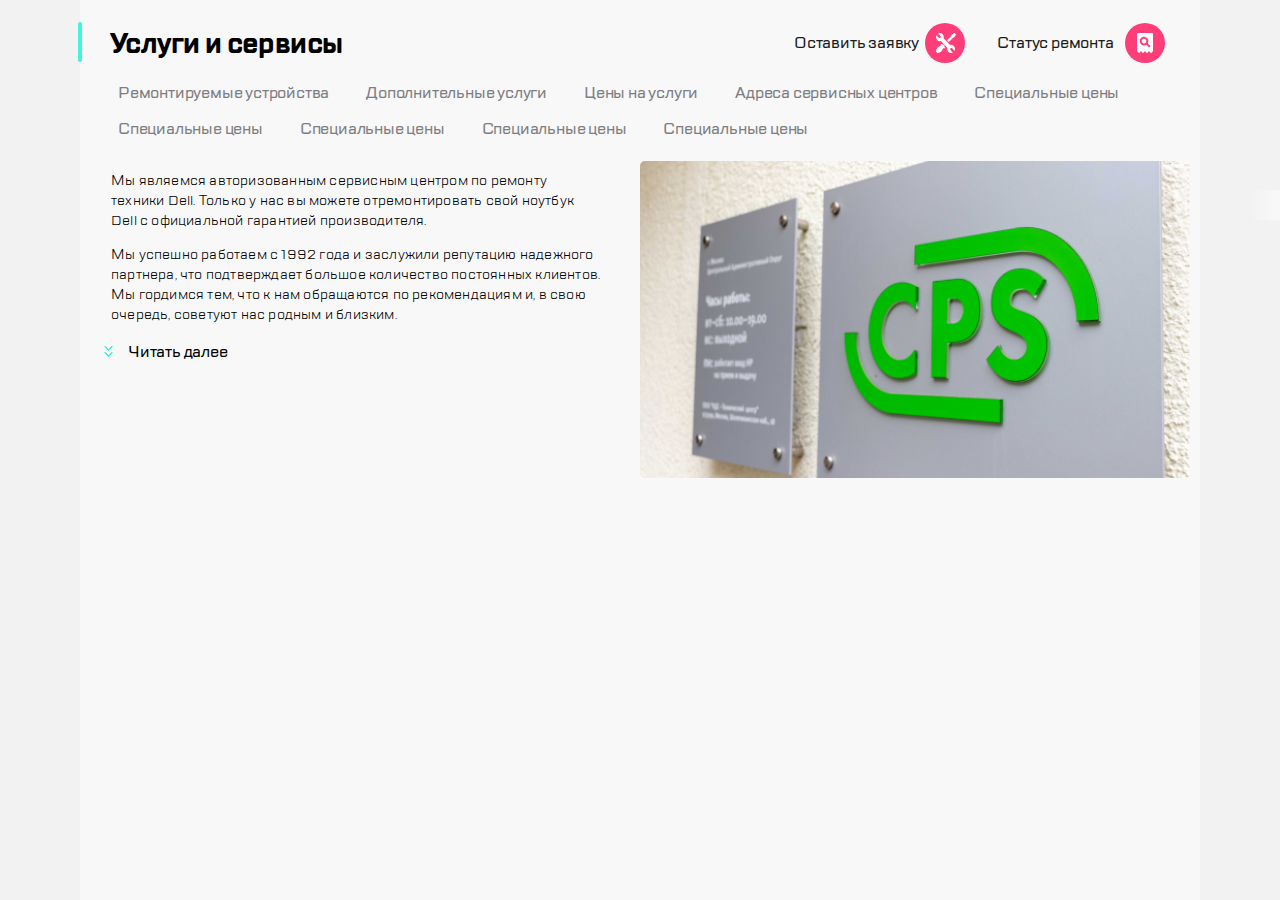
<file: index.html>
<!DOCTYPE html>
<html lang="ru">
  <head>
    <link rel="stylesheet" href="css/style.css" />
    <meta charset="UTF-8" />
    <meta http-equiv="X-UA-Compatible" content="IE=edge" />
    <meta name="viewport" content="width=device-width, initial-scale=1.0" />
    <title>Блок 1.3</title>
  </head>
  <body>
    <div class="wrapper">
      <header class="header">
        <button class="burger-menu header__button button">
          <img src="files/burger.svg" alt="" class="header__icon" />
        </button>
        <a href="#" class="logo">
          <img src="files/logo.svg" alt="logo" />
        </a>
        <div class="contact">
          <button class="header__button call button">
            <img src="files/call.svg" alt="" class="header__icon" />
          </button>
          <button class="header__button chat button">
            <img src="files/chat.svg" alt="" class="header__icon" />
          </button>
          <button class="header__button profile button">
            <img src="files/person.svg" alt="" class="header__icon" />
          </button>
        </div>
        <div class="repair-block">
          <button class="repair header__button button">
            <img src="files/repair.svg" alt="" class="header__icon" />
          </button>
          <button class="checkstatus header__button button">
            <img src="files/check.svg" alt="" class="header__icon" />
          </button>
        </div>
      </header>
      <main>
        <div class="main__header">
          <div class="service">
            <h1 class="main__title">Услуги и сервисы</h1>
            <div class="repair-block main__repair-block">
              <button class="repair header__button button">
                <span class="repair-text">Оставить заявку</span>
                <img src="files/repair.svg" alt="" class="repair-icon" />
              </button>
              <button class="checkstatus header__button button">
                <span class="checkstatus-text">Статус ремонта</span>
                <img src="files/check.svg" alt="" class="checkstatus-icon" />
              </button>
            </div>
          </div>
          <ul class="menu">
            <li class="menu__list">
              <a class="menu__link" href="#">Ремонтируемые устройства</a>
            </li>
            <li class="menu__list">
              <a class="menu__link" href="#">Дополнительные услуги</a>
            </li>
            <li class="menu__list">
              <a class="menu__link" href="#">Цены на услуги</a>
            </li>
            <li class="menu__list">
              <a class="menu__link" href="#">Адреса сервисных центров</a>
            </li>
            <li class="menu__list">
              <a class="menu__link" href="#">Специальные цены</a>
            </li>
            <li class="menu__list">
              <a class="menu__link" href="#">Специальные цены</a>
            </li>
            <li class="menu__list">
              <a class="menu__link" href="#">Специальные цены</a>
            </li>
            <li class="menu__list">
              <a class="menu__link" href="#">Специальные цены</a>
            </li>
            <li class="menu__list">
              <a class="menu__link" href="#">Специальные цены</a>
            </li>
          </ul>
        </div>
        <section class="about-company">
          <article class="about-company__article">
            <div class="about-company__text">
              <p>
                Мы являемся авторизованным сервисным центром по ремонту техники
                Dell. Только у нас вы можете отремонтировать свой ноутбук Dell с
                официальной гарантией производителя.
              </p>
              <p>
                Мы успешно работаем с 1992 года и заслужили репутацию надежного
                партнера, что подтверждает большое количество постоянных
                клиентов. Мы гордимся тем, что к нам обращаются по рекомендациям
                и, в свою очередь, советуют нас родным и близким.
              </p>
            </div>
            <button class="read-more-button button" type="button">
              Читать далее
            </button>
          </article>
          <img src="img/img.png" alt="" class="about-company__photo" />
        </section>
      </main>
    </div>
  </body>
</html>
</file>
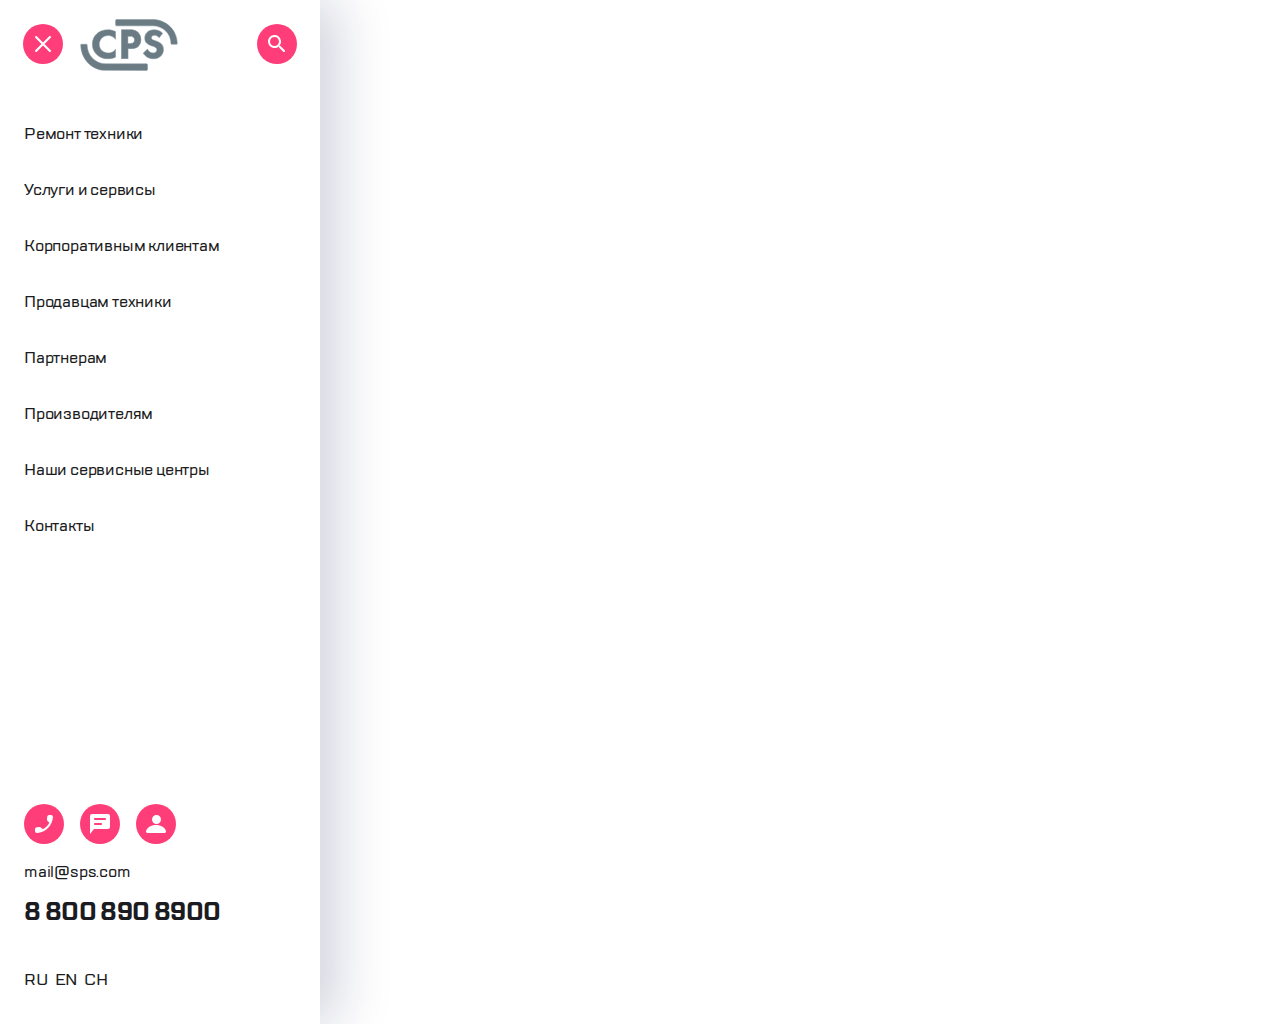
<file: burger.html>
<!DOCTYPE html>
<html lang="ru">
  <head>
    <link rel="stylesheet" href="css/burger.css" />
    <meta charset="UTF-8" />
    <meta http-equiv="X-UA-Compatible" content="IE=edge" />
    <meta name="viewport" content="width=device-width, initial-scale=1.0" />
    <title>burger</title>
  </head>
  <body>
    <div class="aside">
      <div class="aside__header">
        <button class="aside__close-button circle__button button">
          <img src="files/close.svg" alt="" />
        </button>
        <img src="files/logo.svg" alt="" class="aside__logo" />
        <button
          class="aside__search-button circle__button button"
        ><img src="files/search.svg" alt=""></button>
      </div>
      <div class="aside__menu">
        <ul class="burger-menu">
          <li class="burger-menu__item">
            <a href="#" class="burger-menu__link">Ремонт техники</a>
          </li>
          <li class="burger-menu__item">
            <a href="#" class="burger-menu__link">Услуги и сервисы</a>
          </li>
          <li class="burger-menu__item">
            <a href="#" class="burger-menu__link">Корпоративным клиентам</a>
          </li>
          <li class="burger-menu__item">
            <a href="#" class="burger-menu__link">Продавцам техники</a>
          </li>
          <li class="burger-menu__item">
            <a href="#" class="burger-menu__link">Партнерам</a>
          </li>
          <li class="burger-menu__item">
            <a href="#" class="burger-menu__link">Производителям</a>
          </li>
          <li class="burger-menu__item">
            <a href="#" class="burger-menu__link">Наши сервисные центры</a>
          </li>
          <li class="burger-menu__item">
            <a href="#" class="burger-menu__link">Контакты</a>
          </li>
        </ul>
      </div>
      <div class="aside__footer">
        <div class="footer-contact-buttons">
          <button
            class="circle__button footer-contact-buttons__item call button"
          ><img src="files/call.svg" alt=""></button
          ><button
            class="circle__button footer-contact-buttons__item chat button"
          ><img src="files/chat.svg" alt=""></button
          ><button
            class="circle__button footer-contact-buttons__item profile button"
          ><img src="files/person.svg" alt=""></button>
        </div>
        <div class="footer-contact">
          <a href="mailto:mail@sps.com" class="footer-email">mail@sps.com</a>
          <a href="tel:+78008908900" class="footer-phone">8 800 890 8900</a>
        </div>
        <div class="change-lang">
          <ul class="change-lang__list">
            <li class="change-lang__item">
              <button class="button change-lang__button">RU</button>
            </li>
            <li class="change-lang__item">
              <button class="button change-lang__button">EN</button>
            </li>
            <li class="change-lang__item">
              <button class="button change-lang__button">CH</button>
            </li>
          </ul>
        </div>
      </div>
    </div>
  </body>
</html>
</file>
<file: css/style.css>
@font-face {
    font-family: 'TT Lakes Medium';
    src: url('../files/fonts/TTLakes-Medium.woff') format('woff');
    font-weight: normal;
    font-style: normal;
}


@font-face {
    font-family: 'TT Lakes Bold';
    src: url('../files/fonts/TTLakes-Bold.eot');
    src: url('../files/fonts/TTLakes-Bold.eot?#iefix') format('embedded-opentype'),
        url('../files/fonts/TTLakes-Bold.woff') format('woff'),
        url('../files/fonts/TTLakes-Bold.ttf') format('truetype');
    font-weight: normal;
    font-style: normal;
}

@font-face {
    font-family: 'TT Lakes Regular';
    src: url('../files/fonts/TTLakes-Regular.eot');
    src: url('../files/fonts/TTLakes-Regular.eot?#iefix') format('embedded-opentype'),
        url('../files/fonts/TTLakes-Regular.woff') format('woff'),
        url('../files/fonts/TTLakes-Regular.ttf') format('truetype');
    font-weight: normal;
    font-style: normal;
}


body {
    font-family: 'TT Lakes Regular';
    font-size: 14px;
    margin: 0;
    background: #F2F2F2;
}

ul li {
    list-style: none;
}

a,
a:focus,
a:active {
    outline: none;
    text-decoration: none;
}

.wrapper {
    background: #F8F8F8;
    height: 100vh;
    margin: 0 auto;
    max-width: 1120px;
}

.header {
    display: flex;
    background-color: #fff;
    height: 88px;
    align-items: center;
    padding: 0 16px;
}

.button {
    border: 0;
    background-color: transparent;
    cursor: pointer;
}

.header__button {
    display: flex;
    width: 40px;
    height: 40px;
    background-color: #FF3E79;
    border-radius: 50%;
    align-items: center;
    justify-content: center;
}

.logo {
    padding: 5px 16px 0;
}


.repair-block {
    position: relative;
    display: flex;
    margin-left: auto;
}

.repair-block::before {
    content: "";
    display: block;
    position: absolute;
    width: 32px;
    border-top: 2px solid #EAEAEA;
    transform: rotate(90deg);
    right: 101px;
    top: 19px;
}

.repair {
    margin-right: 16px;
}


.main__title {
    position: relative;
    font-family: "TT Lakes Bold";
    font-size: 28px;
    letter-spacing: -0.6px;
    margin: 0;
    padding: 25px 16px 0;
}

.main__title::before {
    content: "";
    display: block;
    position: absolute;
    transform: rotate(90deg);
    width: 40px;
    border-top: 8px solid #41F6D7;
    border-radius: 50px;
    left: -20px;
    top: 40px;
}

.menu {
    display: flex;
    flex-wrap: nowrap;
    flex-shrink: 0;
    margin: 0;
    padding: 27px 0 10px 17px;
    overflow: auto;
}


.menu::-webkit-scrollbar {
    width: 0;
}

.menu::after {
    content: '';
    position: absolute;
    right: 0;
    top: 190px;
    width: 30px;
    height: 30px;
    background: linear-gradient(270deg, #F8F8F8 16.84%, rgba(248, 248, 248, 0.0001) 100%);
}

.menu__list {
    font-family: 'TT Lakes Medium';
    font-size: 16px;
    color: #7E7E82;
    white-space: nowrap;
    padding: 5px 13px;
    margin-right: 7px;
    border: 2px solid transparent;
    letter-spacing: -0.2px;
}

.menu__list:hover {
    background-color: #fff;
    border: 2px solid #41F6D7;
    border-radius: 5px;
}


.menu__link {
    color: #7E7E82;
}

.about-company {
    display: flex;
}

.about-company__text {
    line-height: 18px;
    padding: 0 16px 10px;
    letter-spacing: 0.2px;
    margin-top: -15px;
}

.read-more-button {
    position: relative;
    font-family: 'TT Lakes Medium';
    font-size: 16px;
    padding: 0 48px 17px;
    letter-spacing: -0.2px;
}

.read-more-button::before {
    content: "";
    display: block;
    position: absolute;
    width: 5px;
    height: 5px;
    border: 2px solid #41F6D7;
    border-radius: 2px;
    border-top: inherit;
    border-left: inherit;
    transform: rotate(45deg);
    left: 25px;
    top: 2px;
}

.read-more-button::after {
    content: "";
    display: block;
    position: absolute;
    width: 5px;
    height: 5px;
    border: 2px solid #41F6D7;
    border-radius: 2px;
    border-top: inherit;
    border-left: inherit;
    transform: rotate(45deg);
    left: 25px;
    top: 8px;
}


.about-company__photo {
    width: 320px;
}

@media (min-width: 1120px) {
    .service {
        display: flex;
        align-items: flex-end;
    }

    .header {
        display: none;
    }

    .repair-block {
        margin-right: 35px;
    }

    .repair {
        margin-right: 160px;
    }

    .repair-text {
        font-family: 'TT Lakes Medium';
        font-size: 16px;
        letter-spacing: -0.2px;
        color: #1B1C21;
        white-space: nowrap;
        margin-right: 17px;
        margin-left: -140px;

    }

    .checkstatus-text {
        font-family: 'TT Lakes Medium';
        font-size: 16px;
        letter-spacing: -0.2px;
        color: #1B1C21;
        white-space: nowrap;
        margin-right: 23px;
        margin-left: -140px;
    }

    .repair-block::before {
        display: none;
    }

    .menu {
        flex-wrap: wrap;
        margin-top: -15px;
        margin-left: 6px;
    }

    .main__title {
        padding-left: 30px;
    }

    .main__title::before {
        content: "";
        display: block;
        position: absolute;
        transform: rotate(90deg);
        width: 40px;
        border-top: 4px solid #41F6D7;
        border-radius: 50px;
        left: -20px;
        top: 40px;
    }


    .about-company__text {
        margin-top: auto;
        margin-left: 15px;
        line-height: 20px;
        width: 490px;
        height: 160px;
    }

    .about-company__photo {
        margin-left: 23px;
        margin-top: 4px;
        border-radius: 5px;
        width: 550px;
    }
}

@media (max-width: 1119px) and (min-width: 768px) {
    .logo {
        position: relative;
        padding: 3px 42px 0;
    }

    .logo::before {
        content: "";
        display: block;
        position: absolute;
        width: 32px;
        border-top: 2px solid #EAEAEA;
        transform: rotate(90deg);
        right: 146px;
        top: 30px;
    }

    .repair-block {
        display: flex;
        margin-left: 42px;
        margin-right: 15px;
    }

    .contact {
        display: flex;
        margin-left: auto;
    }

    .call,
    .chat {
        margin-right: 16px;
    }

    .main__repair-block {
        display: none;
    }

    .menu__list {
        margin-top: 10px;
    }

    .about-company {
        margin-top: 24px;
    }

    .about-company__text {
        margin: -31px 48px 13px 0;
        line-height: 143%;
        overflow: hidden;
        height: 160px;

    }


    .about-company__photo {
        width: 355px;
        height: 209px;
        border-radius: 5px;
        margin: -17px auto;
        padding-right: 20px;
    }
}

@media (max-width: 767px) {

    .contact {
        display: none;
    }

    .main__repair-block {
        display: none;
    }

    .about-company__text {
        overflow: hidden;
        height: 110px;
    }


    .about-company {
        display: block;
    }
}
</file>
<file: css/burger.css>
@font-face {
    font-family: 'TT Lakes Medium';
    src: url('../files/fonts/TTLakes-Medium.woff') format('woff');
    font-weight: normal;
    font-style: normal;
}

@font-face {
    font-family: 'TT Lakes Bold';
    src: url('../files/fonts/TTLakes-Bold.eot');
    src: url('../files/fonts/TTLakes-Bold.eot?#iefix') format('embedded-opentype'),
        url('../files/fonts/TTLakes-Bold.woff') format('woff'),
        url('../files/fonts/TTLakes-Bold.ttf') format('truetype');
    font-weight: normal;
    font-style: normal;
}


body {
    margin: 0;
    padding: 0;
    background: #FFFFFF;
}

ul li {
    list-style: none;
}

a,
a:focus,
a:active {
    outline: none;
    text-decoration: none;
    cursor: pointer;
}

.aside {
    display: flex;
    flex-direction: column;
    width: 320px;
    height: 1024px;
    box-shadow: -2px 0px 4px rgba(69, 79, 126, 0.02), 16px 0px 52px rgba(14, 24, 80, 0.2);
}

.button {
    border: 0;
    background-color: transparent;
    cursor: pointer;
    padding: 0;
    transition-duration: 350ms;
}

.button:hover {
    opacity: 0.8;
}

.circle__button {
    display: flex;
    width: 40px;
    height: 40px;
    background-color: #FF3E79;
    border-radius: 50%;
    align-items: center;
    justify-content: center;
}

.aside__header {
    display: flex;
    padding-top: 24px;
}

.aside__close-button {
    margin: 0 16.7px 0 23px;
}

.aside__logo {
    margin-top: -5px;
}

.aside__search-button {
    margin-left: auto;
    margin-right: 23px;
}

.aside__menu {
    margin-bottom: auto;
}

.burger-menu {
    padding: 35px 0 0 24px;
    flex: 1 0 auto;
}

.burger-menu__item {
    padding: 0 0 32px 0;
}

.burger-menu__link {
    position: relative;
    font-family: 'TT Lakes Medium';
    font-style: normal;
    font-weight: 500;
    font-size: 16px;
    line-height: 24px;
    letter-spacing: -0.2px;
    color: #1B1C21;
    transition-duration: 350ms;
}

.burger-menu__link:hover {
    color: #7E7E82;
    opacity: 0.8;
}

.burger-menu__link:hover::before {
    content: "";
    position: absolute;
    left: -40px;
    top: 5px;
    border-top: 8px solid #41F6D7;
    border-radius: 5px;
    width: 32px;
    transform: rotate(90deg);
}

.aside__footer {
    margin-top: auto;
}

.footer-contact-buttons {
    display: flex;
    padding: 0 0 0 24px;
}

.footer-contact-buttons__item {
    margin: 0 16px 16px 0;
}

.footer-email,
.foooter-phone {
    display: block;

}

.footer-email {
    font-family: 'TT Lakes Medium';
    font-style: normal;
    font-weight: 500;
    font-size: 16px;
    line-height: 24px;
    letter-spacing: -0.2px;
    color: #1B1C21;
    padding: 0 0 12px 24px;
    transition-duration: 350ms;
}

.footer-email:hover {
    opacity: 0.8;
}

.footer-phone {
    font-family: 'TT Lakes Bold';
    font-size: 24px;
    line-height: 32px;
    letter-spacing: -0.6px;
    color: #1B1C21;
    padding: 0 0 0 24px;
    transition-duration: 350ms;
}

.footer-phone:hover {
    opacity: 0.8;
}

.change-lang {
    margin-bottom: 32px;
}

.change-lang__list {
    display: flex;
    padding: 40px 0 0 24px;
    margin: 0;
}

.change-lang__item {
    padding-right: 7px;
}

.change-lang__button {
    font-family: 'TT Lakes Medium';
    font-style: normal;
    font-weight: 500;
    font-size: 16px;
    line-height: 24px;
    letter-spacing: -0.2px;
    color: #1B1C21;
    transition-duration: 350ms;
}

.change-lang__button:hover {
    color: #7E7E82;
    opacity: 0.8;
}
</file>
